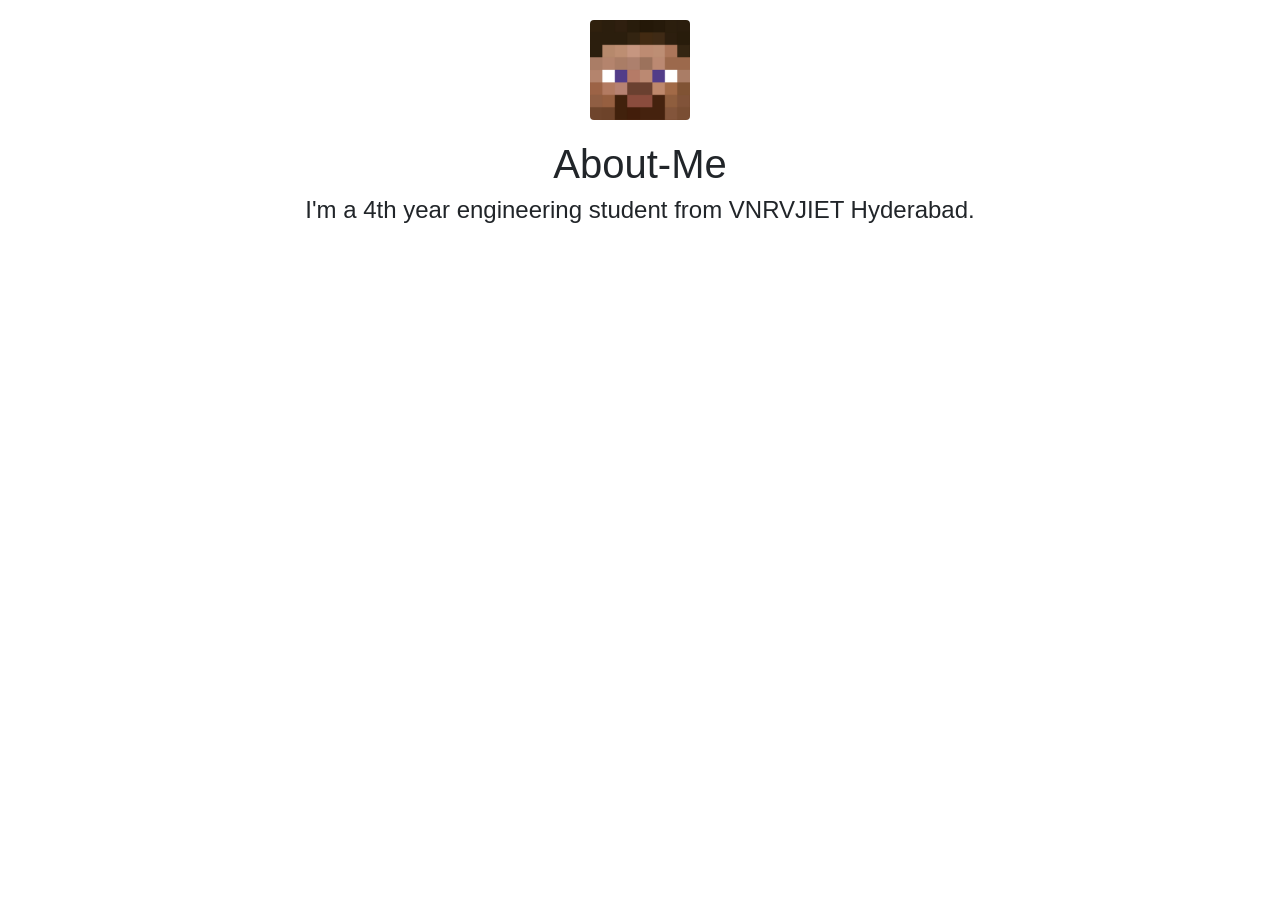
<file: about-me.html>
<!DOCTYPE html>
<html lang="en" dir="ltr">
  <head>
    <meta charset="utf-8">
    <title>About-me</title>
    <link rel="stylesheet" href="https://stackpath.bootstrapcdn.com/bootstrap/4.5.0/css/bootstrap.min.css" integrity="sha384-9aIt2nRpC12Uk9gS9baDl411NQApFmC26EwAOH8WgZl5MYYxFfc+NcPb1dKGj7Sk" crossorigin="anonymous">
    <link rel="stylesheet" href="styles/styles.css">
    <meta name="viewport" content="width=device-width,height=device-height,initial-scale=1.0"/>
  </head>
  <body>
  <div class="container-fluid">
      <img class="profile-pic rounded mx-auto d-block"  src="images/profile-pic.png" alt="my-profile-pic">
      <h1 style="text-align:center">About-Me</h1>
      <h4 style="text-align:center">I'm a 4th year engineering student from VNRVJIET Hyderabad.</h4>
  </div>
    <!-- Bootstrap scripts -->
    <script src="https://code.jquery.com/jquery-3.5.1.slim.min.js" integrity="sha384-DfXdz2htPH0lsSSs5nCTpuj/zy4C+OGpamoFVy38MVBnE+IbbVYUew+OrCXaRkfj" crossorigin="anonymous"></script>
    <script src="https://cdn.jsdelivr.net/npm/popper.js@1.16.0/dist/umd/popper.min.js" integrity="sha384-Q6E9RHvbIyZFJoft+2mJbHaEWldlvI9IOYy5n3zV9zzTtmI3UksdQRVvoxMfooAo" crossorigin="anonymous"></script>
    <script src="https://stackpath.bootstrapcdn.com/bootstrap/4.5.0/js/bootstrap.min.js" integrity="sha384-OgVRvuATP1z7JjHLkuOU7Xw704+h835Lr+6QL9UvYjZE3Ipu6Tp75j7Bh/kR0JKI" crossorigin="anonymous"></script>
  </body>
</html>
</file>
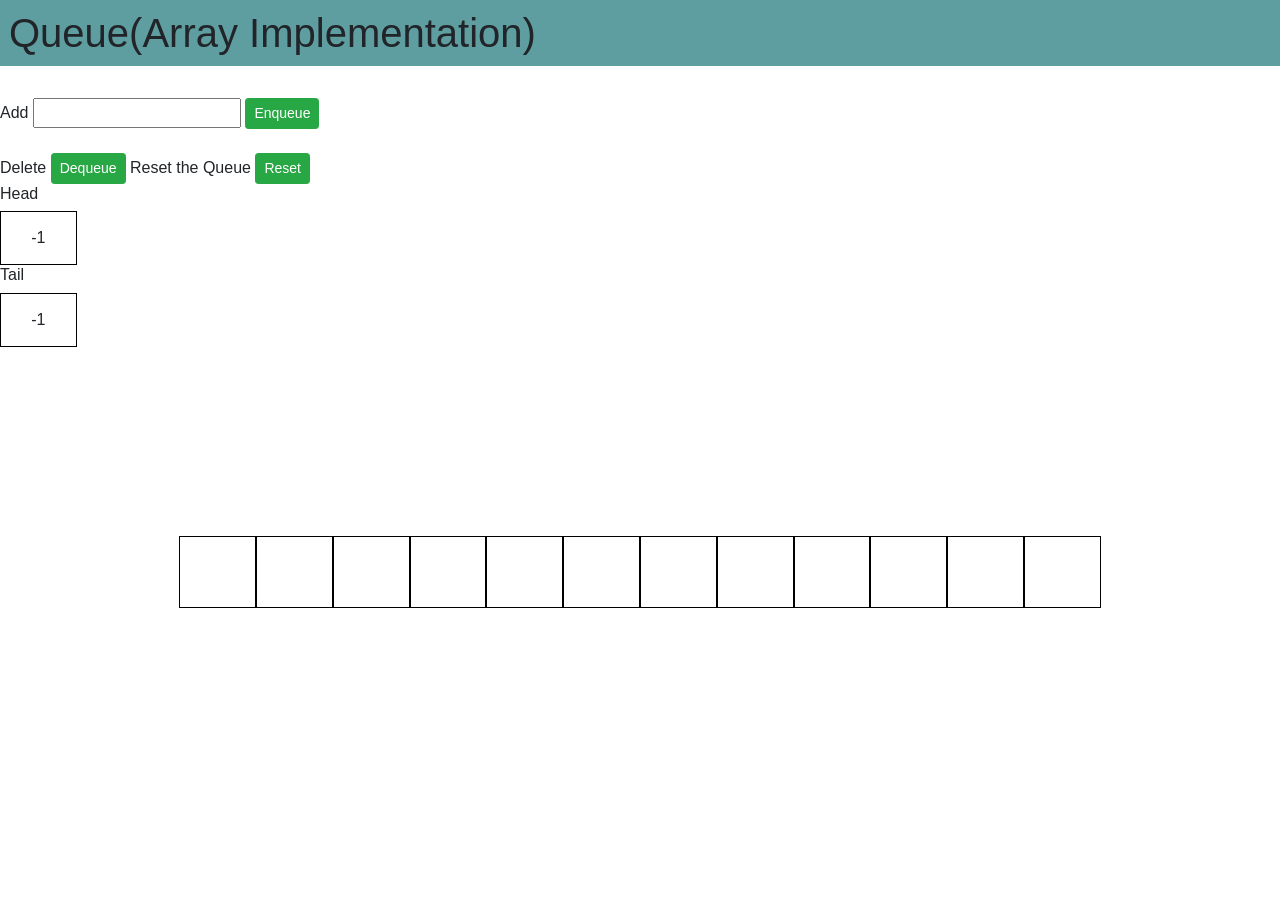
<file: Queue.html>
<!DOCTYPE html>
<html lang="en" dir="ltr">
  <head>
    <meta charset="utf-8">
    <link rel="stylesheet" href="https://maxcdn.bootstrapcdn.com/bootstrap/4.0.0/css/bootstrap.min.css" integrity="sha384-Gn5384xqQ1aoWXA+058RXPxPg6fy4IWvTNh0E263XmFcJlSAwiGgFAW/dAiS6JXm" crossorigin="anonymous">
    <link rel="stylesheet" href="styles/queue-styles.css">
    <meta name="viewport" content="width=device-width, initial-scale=1.0">
    </script>
    <title>Queue</title>
  </head>
  <body>
    <h1>Queue(Array Implementation)</h1>
    <br>
    <span class="">Add</span>
    <input class="inputval" type="text" name="" value="">
    <button class="btn btn-sm btn-success addBtn" type="button" name="button">Enqueue</button>
    <br>
    <br>
    <span class="">Delete</span>
    <button class ="btn btn-sm btn-success deleteBtn" type="button" name="button">Dequeue</button>
    <span>Reset the Queue</span>
    <button class ="btn btn-sm btn-success resetBtn" type="button" name="button">Reset</button>
    <br>
    <h6>Head</h6>
    <div class="First"></div>
    <h6>Tail</h6>
    <div class="Tail"></div>
    <div class="fluid-container queue-holder">
    </div>
<!-- jsfile -->
<script src="javascript/queue-main.js"></script>
<!-- bootstrap js libraries -->
<script src="https://code.jquery.com/jquery-3.2.1.slim.min.js" integrity="sha384-KJ3o2DKtIkvYIK3UENzmM7KCkRr/rE9/Qpg6aAZGJwFDMVNA/GpGFF93hXpG5KkN" crossorigin="anonymous"></script>
<script src="https://cdnjs.cloudflare.com/ajax/libs/popper.js/1.12.9/umd/popper.min.js" integrity="sha384-ApNbgh9B+Y1QKtv3Rn7W3mgPxhU9K/ScQsAP7hUibX39j7fakFPskvXusvfa0b4Q" crossorigin="anonymous"></script>
<script src="https://maxcdn.bootstrapcdn.com/bootstrap/4.0.0/js/bootstrap.min.js" integrity="sha384-JZR6Spejh4U02d8jOt6vLEHfe/JQGiRRSQQxSfFWpi1MquVdAyjUar5+76PVCmYl" crossorigin="anonymous"></script>
  </body>
</html>
</file>
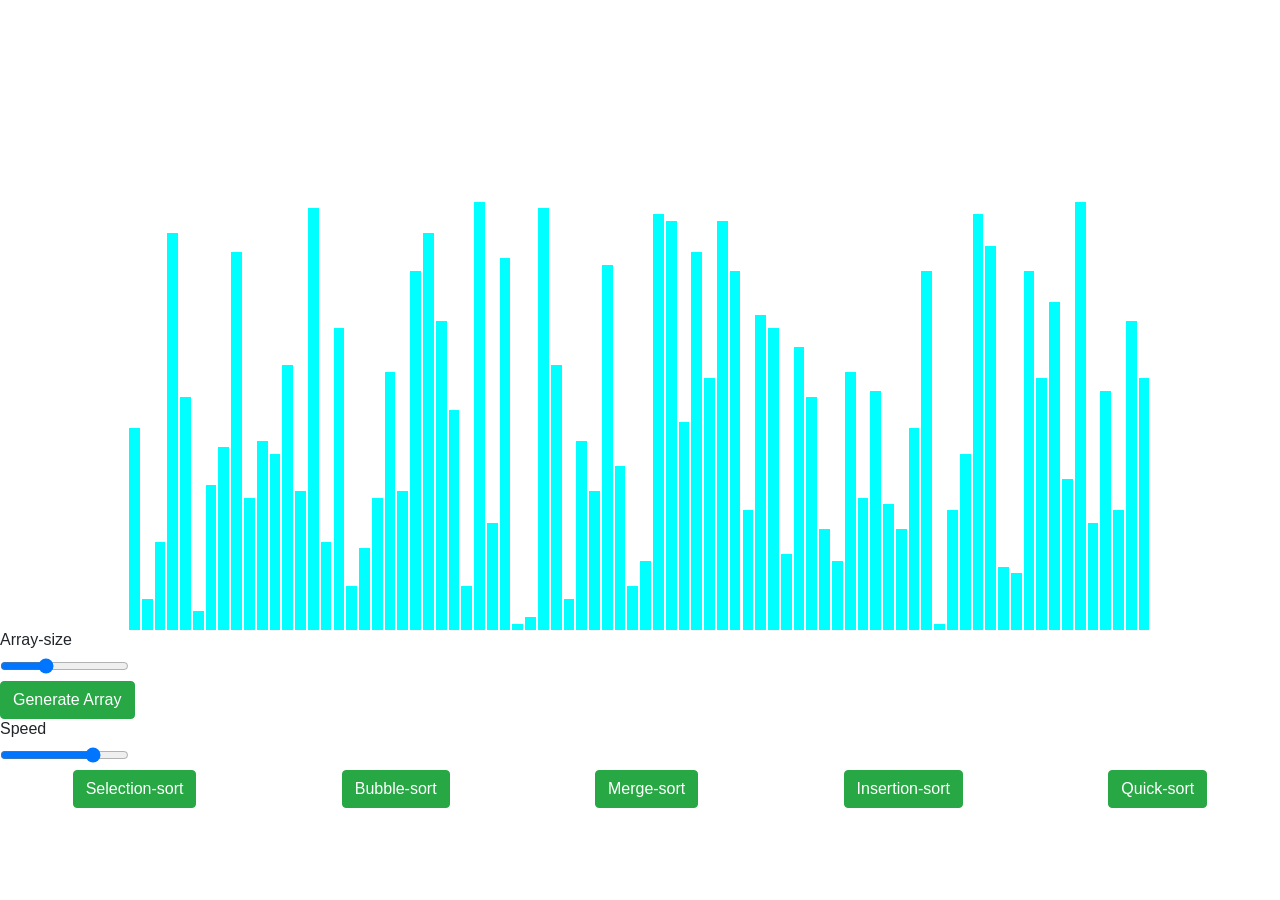
<file: sorting.html>
<!DOCTYPE html>
<html lang="en" dir="ltr">
  <head>
    <meta charset="utf-8">
    <link rel="stylesheet" href="https://maxcdn.bootstrapcdn.com/bootstrap/4.0.0/css/bootstrap.min.css" integrity="sha384-Gn5384xqQ1aoWXA+058RXPxPg6fy4IWvTNh0E263XmFcJlSAwiGgFAW/dAiS6JXm" crossorigin="anonymous">
    <link rel="stylesheet" href="styles/styles.css">
    <meta name="viewport" content="width=device-width, initial-scale=1.0">
    </script>
    <title>Sorting</title>
  </head>
  <body>
  <div class="array_holder">

  </div>
  <h6>Array-size</h6>
  <input type="range" class="Array_size" value="4" min="1" max="10">
  <br>
  <button class="btn btn-success generate_new_array">Generate Array</button>
  <h6>Speed</h6>
  <input type="range" class="Algo_speed" value="4" min="1" max="5">
  <br>
  <div class="algo-buttons">
    <button type="button" class="btn btn-success algobtn selectionSort" name="button">Selection-sort</button>
    <button type="button" class="btn btn-success algobtn bubbleSort" name="button">Bubble-sort</button>
    <button type="button" class="btn btn-success algobtn MergeSort" name="button">Merge-sort</button>
    <button type="button" class="btn btn-success algobtn insertionSort" name="button">Insertion-sort</button>
    <button type="button" class="btn btn-success algobtn QuickSort" name="button">Quick-sort</button>

  </div>
  <!-- js-files -->
  <script scr="./javascript/quickSort"></script>
  <script src="./javascript/mergeSort.js"></script>
  <script src="./javascript/insertionSort.js"></script>
  <script src="./javascript/bubbleSort.js"></script>
  <script src="./javascript/selectionSort.js"></script>
  <script src="./javascript/main.js"></script>
  <script src="./javascript/animations.js"></script>
 
<!-- bootstrap js libraries -->
<script src="https://code.jquery.com/jquery-3.2.1.slim.min.js" integrity="sha384-KJ3o2DKtIkvYIK3UENzmM7KCkRr/rE9/Qpg6aAZGJwFDMVNA/GpGFF93hXpG5KkN" crossorigin="anonymous"></script>
<script src="https://cdnjs.cloudflare.com/ajax/libs/popper.js/1.12.9/umd/popper.min.js" integrity="sha384-ApNbgh9B+Y1QKtv3Rn7W3mgPxhU9K/ScQsAP7hUibX39j7fakFPskvXusvfa0b4Q" crossorigin="anonymous"></script>
<script src="https://maxcdn.bootstrapcdn.com/bootstrap/4.0.0/js/bootstrap.min.js" integrity="sha384-JZR6Spejh4U02d8jOt6vLEHfe/JQGiRRSQQxSfFWpi1MquVdAyjUar5+76PVCmYl" crossorigin="anonymous"></script>
  </body>
</html>
</file>
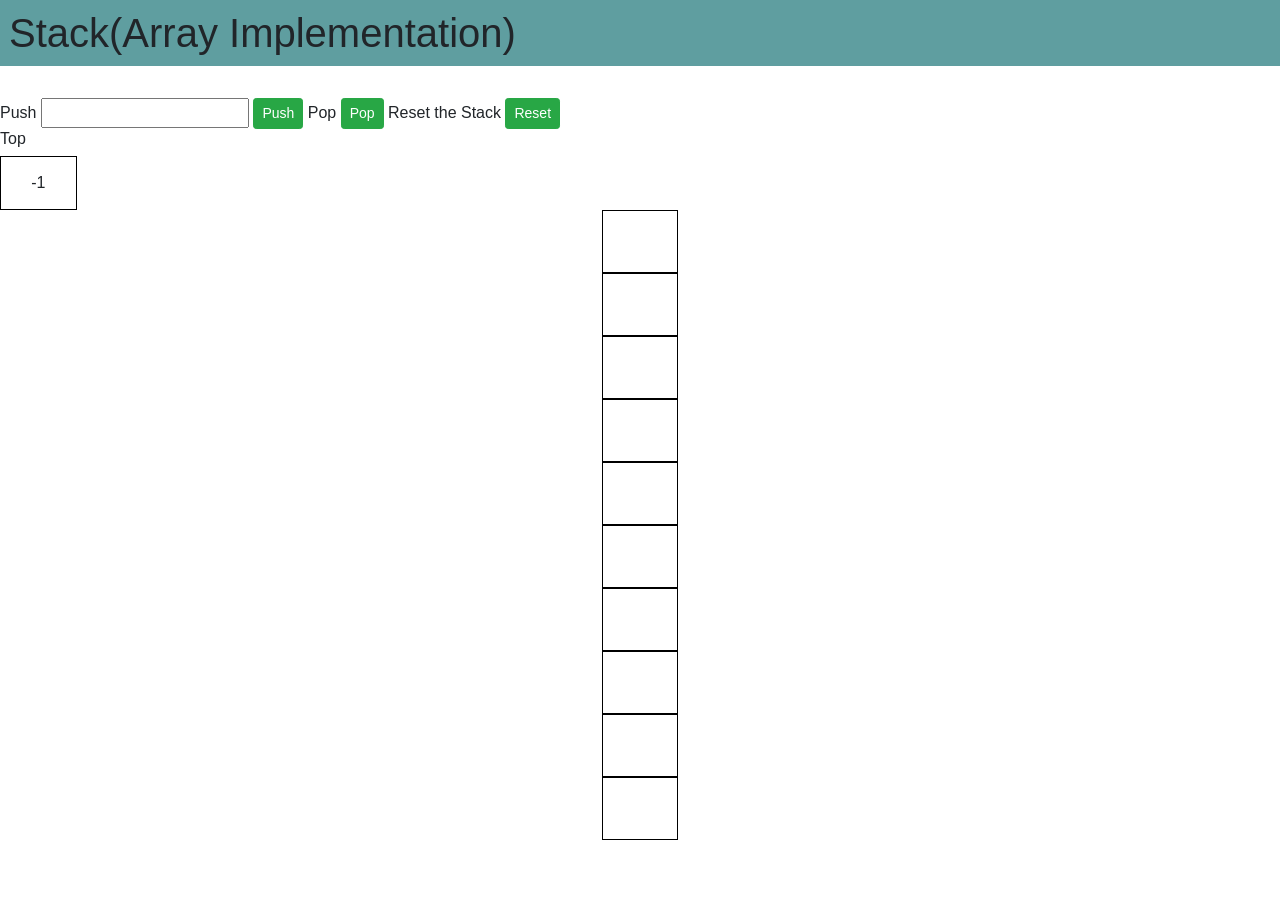
<file: stack.html>
<!DOCTYPE html>
<html lang="en" dir="ltr">
  <head>
    <meta charset="utf-8">
    <link rel="stylesheet" href="https://maxcdn.bootstrapcdn.com/bootstrap/4.0.0/css/bootstrap.min.css" integrity="sha384-Gn5384xqQ1aoWXA+058RXPxPg6fy4IWvTNh0E263XmFcJlSAwiGgFAW/dAiS6JXm" crossorigin="anonymous">
    <link rel="stylesheet" href="styles/stack-styles.css">
    <meta name="viewport" content="width=device-width, initial-scale=1.0">
    </script>
    <title>Stack</title>
  </head>
  <body>
    <h1>Stack(Array Implementation)</h1>
    <br>
    <span class="">Push</span>
    <input class="inputval" type="text" name="" value="">
    <button class="btn btn-sm btn-success addBtn" type="button" name="button">Push</button>
    <span class="">Pop</span>
    <button class ="btn btn-sm btn-success deleteBtn" type="button" name="button">Pop</button>
    <span>Reset the Stack</span>
    <button class ="btn btn-sm btn-success resetBtn" type="button" name="button">Reset</button>
    <br>
    <h6>Top</h6>
    <div class="Top"></div>
    <div class="fluid-container stack-holder">
    </div>
<!-- jsfile -->
<script src="javascript/stack-main.js"></script>
<!-- bootstrap js libraries -->
<script src="https://code.jquery.com/jquery-3.2.1.slim.min.js" integrity="sha384-KJ3o2DKtIkvYIK3UENzmM7KCkRr/rE9/Qpg6aAZGJwFDMVNA/GpGFF93hXpG5KkN" crossorigin="anonymous"></script>
<script src="https://cdnjs.cloudflare.com/ajax/libs/popper.js/1.12.9/umd/popper.min.js" integrity="sha384-ApNbgh9B+Y1QKtv3Rn7W3mgPxhU9K/ScQsAP7hUibX39j7fakFPskvXusvfa0b4Q" crossorigin="anonymous"></script>
<script src="https://maxcdn.bootstrapcdn.com/bootstrap/4.0.0/js/bootstrap.min.js" integrity="sha384-JZR6Spejh4U02d8jOt6vLEHfe/JQGiRRSQQxSfFWpi1MquVdAyjUar5+76PVCmYl" crossorigin="anonymous"></script>
  </body>
</html>
</file>
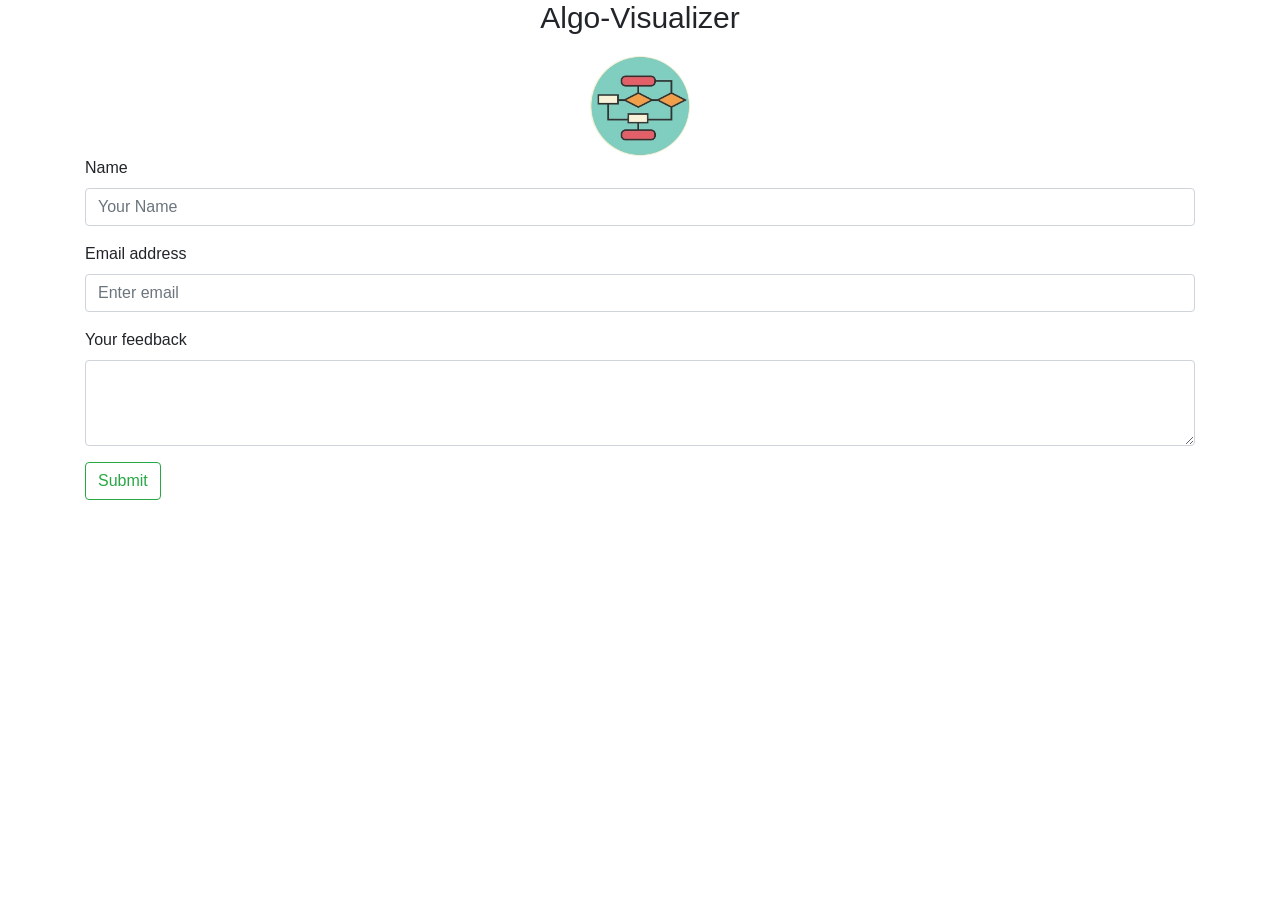
<file: suggestions.html>
<!DOCTYPE html>
<html lang="en" dir="ltr">
  <head>
    <meta charset="utf-8">
    <title>Suggestions</title>
    <link rel="stylesheet" href="https://stackpath.bootstrapcdn.com/bootstrap/4.5.0/css/bootstrap.min.css" integrity="sha384-9aIt2nRpC12Uk9gS9baDl411NQApFmC26EwAOH8WgZl5MYYxFfc+NcPb1dKGj7Sk" crossorigin="anonymous">
    <link rel="stylesheet" href="styles/styles.css">
    <meta name="viewport" content="width=device-width,height=device-height,initial-scale=1.0"/>
  </head>
  <body>
    <h1 class="heading" id="top-heading">Algo-Visualizer</h1>
    <img src="images/algo.jpg"  class="logo" alt="algovisualizer-Logo">
    <div class="container h-auto">
      <form action="mailto:manikanthpolice18@gmail.com" method="POST" enctype="text/plain" name="EmailForm">
          <div class="form-group">
              <label for="Name">Name</label>
              <input class="form-control" type="text" placeholder="Your Name">
          </div>
          <div class="form-group">
              <label for="exampleInputEmail1">Email address</label>
              <input type="email" class="form-control" id="exampleInputEmail1" aria-describedby="emailHelp" placeholder="Enter email">
          </div>
          <div class="form-group">
              <label for="exampleFormControlTextarea1">Your feedback</label>
              <textarea class="form-control" id="exampleFormControlTextarea1" rows="3"></textarea>
          </div>
          <button type="submit" class="btn btn-outline-success">Submit</button>
        </form>
      </div>
      <!-- Bootstrap scripts -->
      <script src="https://code.jquery.com/jquery-3.5.1.slim.min.js" integrity="sha384-DfXdz2htPH0lsSSs5nCTpuj/zy4C+OGpamoFVy38MVBnE+IbbVYUew+OrCXaRkfj" crossorigin="anonymous"></script>
      <script src="https://cdn.jsdelivr.net/npm/popper.js@1.16.0/dist/umd/popper.min.js" integrity="sha384-Q6E9RHvbIyZFJoft+2mJbHaEWldlvI9IOYy5n3zV9zzTtmI3UksdQRVvoxMfooAo" crossorigin="anonymous"></script>
      <script src="https://stackpath.bootstrapcdn.com/bootstrap/4.5.0/js/bootstrap.min.js" integrity="sha384-OgVRvuATP1z7JjHLkuOU7Xw704+h835Lr+6QL9UvYjZE3Ipu6Tp75j7Bh/kR0JKI" crossorigin="anonymous"></script>
  </body>
</html>
</file>
<file: styles/styles.css>
.heading{
    text-align: center;
    font-family: 'Josefin Sans', sans-serif;
    font-size: 40px;
  }
  
  .top-view{
    margin-top:12%;
    margin-bottom: 12%;
  }
  
  .pictures{
  height:265.35px;
  }
  
  .heading{
    font-family: 'Montserrat', sans-serif;
    font-size: 30px;
  }
  
  .card-text{
    font-family: 'Open Sans', sans-serif;
  }
  
  
  .logo{
    height: 100px;
    border-radius: 50%;
    margin-top: 20px;
    display: block;
    margin-left: auto;
    margin-right: auto;
  }
  
  
  /* Buttom-Navbar */
  
  
  .buttom-heading{
    font-family: 'Josefin Sans', sans-serif;
    font-size: 20px;
  }
  
  li{
    font-family: 'Open Sans', sans-serif;
  }
  
  
  
  
  /* About-me page */
  .profile-pic{
    margin-top: 20px;
    margin-bottom: 20px;
    height:100px;
    width: 100px;
  }


  /* sorting page styles */

  .array_holder
{
  height:70vh;
  width:80%;
  display: flex;
  flex-direction: row;
  align-items: flex-end;
  margin-left: auto;
  margin-right: auto;
}


.algo-buttons{
  display: flex;
  flex-direction: row;
  align-items: flex-end;
  flex-wrap: wrap;
  margin:0 auto;
}

.algobtn{
  margin:0 auto;
}
</file>
<file: styles/queue-styles.css>
h1{
  padding: 1vh 1vh;
  background-color: cadetblue;
}

.First{
  border: 1px solid black;
  height: 6vh;
  width: 6vw;
  display: flex;
  justify-content: center;
  align-items: center;
}

.Tail{
  border: 1px solid black;
  height: 6vh;
  width: 6vw;
  display: flex;
  justify-content: center;
  align-items: center;
}
  
  .queue-holder{
  height:50vh;
  width:100vw;
  /* background-color: aqua; */
  display: flex;
  flex-direction: row;
  /* align-content: center; */
  justify-content: center;
  /* align-content: flex-end; */
  align-items: center;
}

.queue-box{
  border: 1px solid black;
  text-align: center;
  height: 8vh;
  width: 6vw;
  display: flex;
  justify-content: center;
  align-items: center;
}


.inside{
  height:4vh;
  width:6vw;
}

@media all and (max-device-width: 480px) {
  h1{
    padding: 1vh 1vh;
    background-color: cadetblue;
  }
  .First{
    border: 1px solid black;
    height: 14%;
    width: 12%;
    display: flex;
    justify-content: center;
    align-items: center;
  }
  
  .Tail{
    border: 1px solid black;
    height: 14%;
    width: 12%;
    display: flex;
    justify-content: center;
    align-items: center;
  }
    
    .queue-holder{
    height:40vh;
    width:100vw;
    /* background-color: aqua; */
    display: flex;
    flex-direction: row;
    /* align-content: center; */
    justify-content: center;
    /* align-content: flex-end; */
    align-items: center;
  }

  .queue-box{
    border: 1px solid black;
    text-align: center;
    height: 12%;
    width: 8%;
    display: flex;
    justify-content: center;
    align-items: center;
  }
  
  
  .inside{
    height:4vh;
    width:6vw;
  }
  
}
</file>
<file: styles/stack-styles.css>
h1{
  padding: 1vh 1vh;
  background-color: cadetblue;
}

.Top{
  border: 1px solid black;
  height: 6vh;
  width: 6vw;
  display: flex;
  justify-content: center;
  align-items: center;
}
  
  .stack-holder{
  height:70vh;
  width:100vw;
  /* background-color: aqua; */
  display: flex;
  flex-direction: column-reverse;
  justify-content: center;
  align-items: center;
}

.queue-box{
  border: 1px solid black;
  text-align: center;
  height: 8vh;
  width: 6vw;
  display: flex;
  justify-content: center;
  align-items: center;
}


.inside{
  height:4vh;
  width:6vw;
}

@media all and (max-device-width: 480px) {
  h1{
    padding: 1vh 1vh;
    background-color: cadetblue;
  }
  
  .Top{
    border: 1px solid black;
    height: 6vh;
    width: 6vw;
    display: flex;
    justify-content: center;
    align-items: center;
  }
    
    .stack-holder{
    height:70vh;
    width:100vw;
    /* background-color: aqua; */
    display: flex;
    flex-direction: column-reverse;
    justify-content: flex-end;
    align-items: center;
  }
  
  .queue-box{
    border: 1px solid black;
    text-align: center;
    height: 12%;
    width: 20%;
    display: flex;
    justify-content: center;
    align-items: center;
  }
  
  
  .inside{
    height:4vh;
    width:6vw;
  }   
}
</file>
